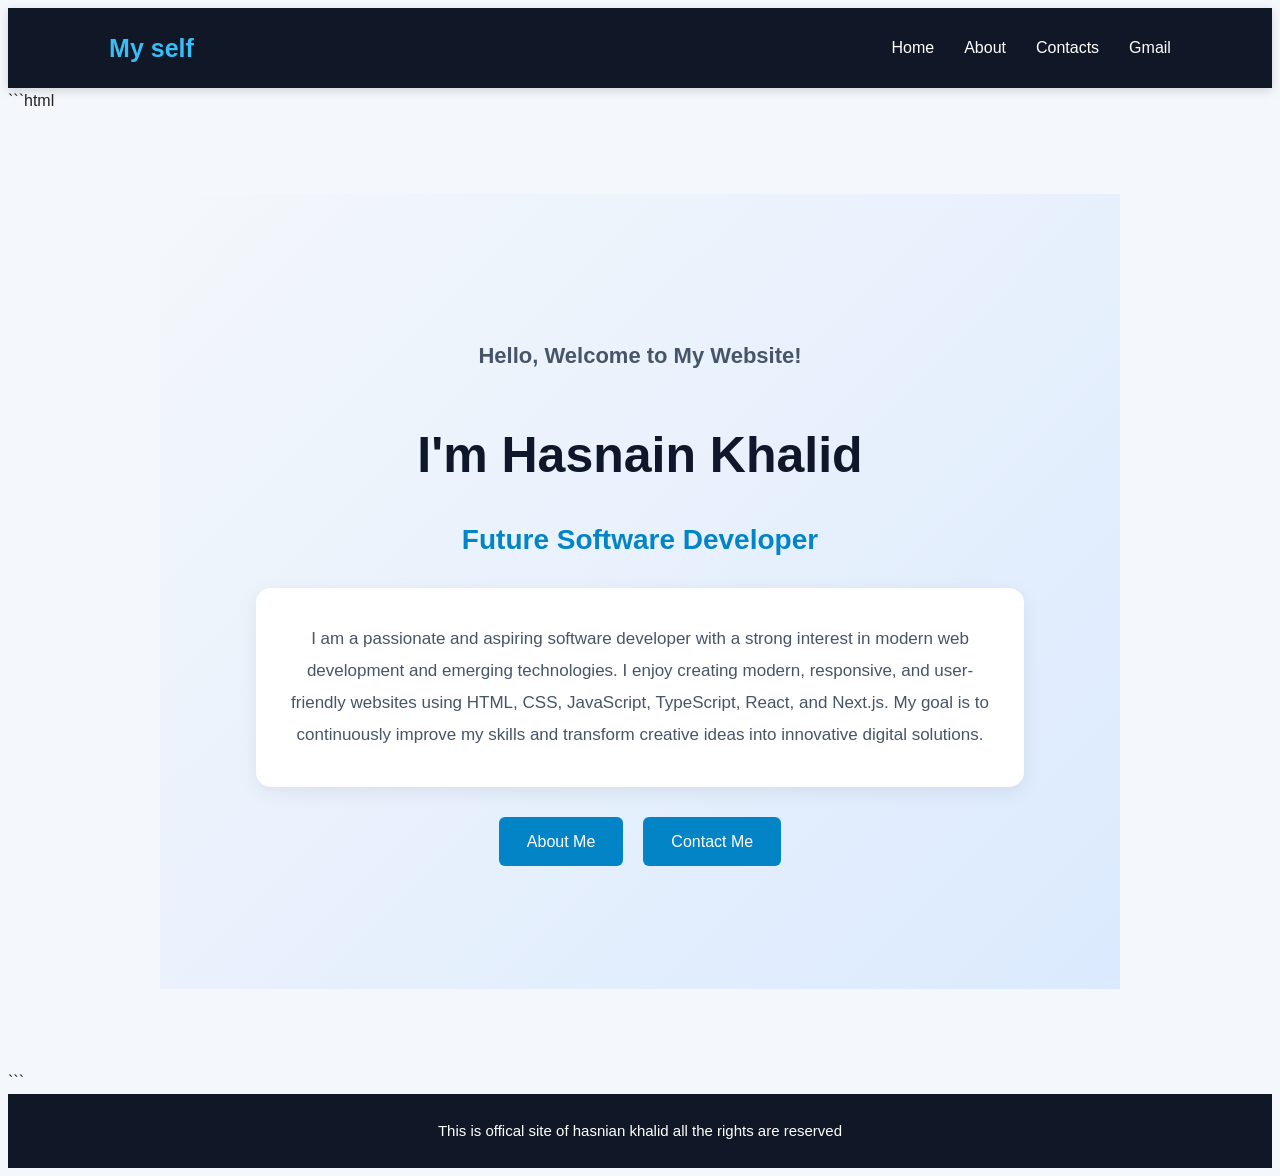
<file: chapter1/index.html>
<!DOCTYPE html>
<html lang="en">
<head>
  <meta charset="UTF-8">
  <meta name="viewport" content="width=device-width, initial-scale=1.0">
  <title>Hasnain bajwa</title>
  <link rel="stylesheet" href="style.css">
</head>
<body>
<header>
<div>My self </div>
<div>
  <a href="Home">Home </a>
  <a href="About">About</a>
  <a href="Contacts">Contacts</a>
  <a href="gmail">Gmail</a>

</div>
</header>
```html
<main>

    <section class="home">

        <div class="home-content">

            <h3>Hello, Welcome to My Website!</h3>

            <h1>I'm Hasnain Khalid</h1>

            <h2>Future Software Developer</h2>

            <p>
                I am a passionate and aspiring software developer
                with a strong interest in modern web development
                and emerging technologies.

                I enjoy creating modern, responsive, and
                user-friendly websites using HTML, CSS,
                JavaScript, TypeScript, React, and Next.js.

                My goal is to continuously improve my skills
                and transform creative ideas into innovative
                digital solutions.
            </p>

            <div class="home-buttons">
                <a href="About" class="btn">About Me</a>
                <a href="Contacts" class="btn">Contact Me</a>
            </div>

        </div>

    </section>

</main>
```




<footer>
  This is offical site of hasnian khalid all the rights are reserved

</footer>

</body>


</html>
</file>
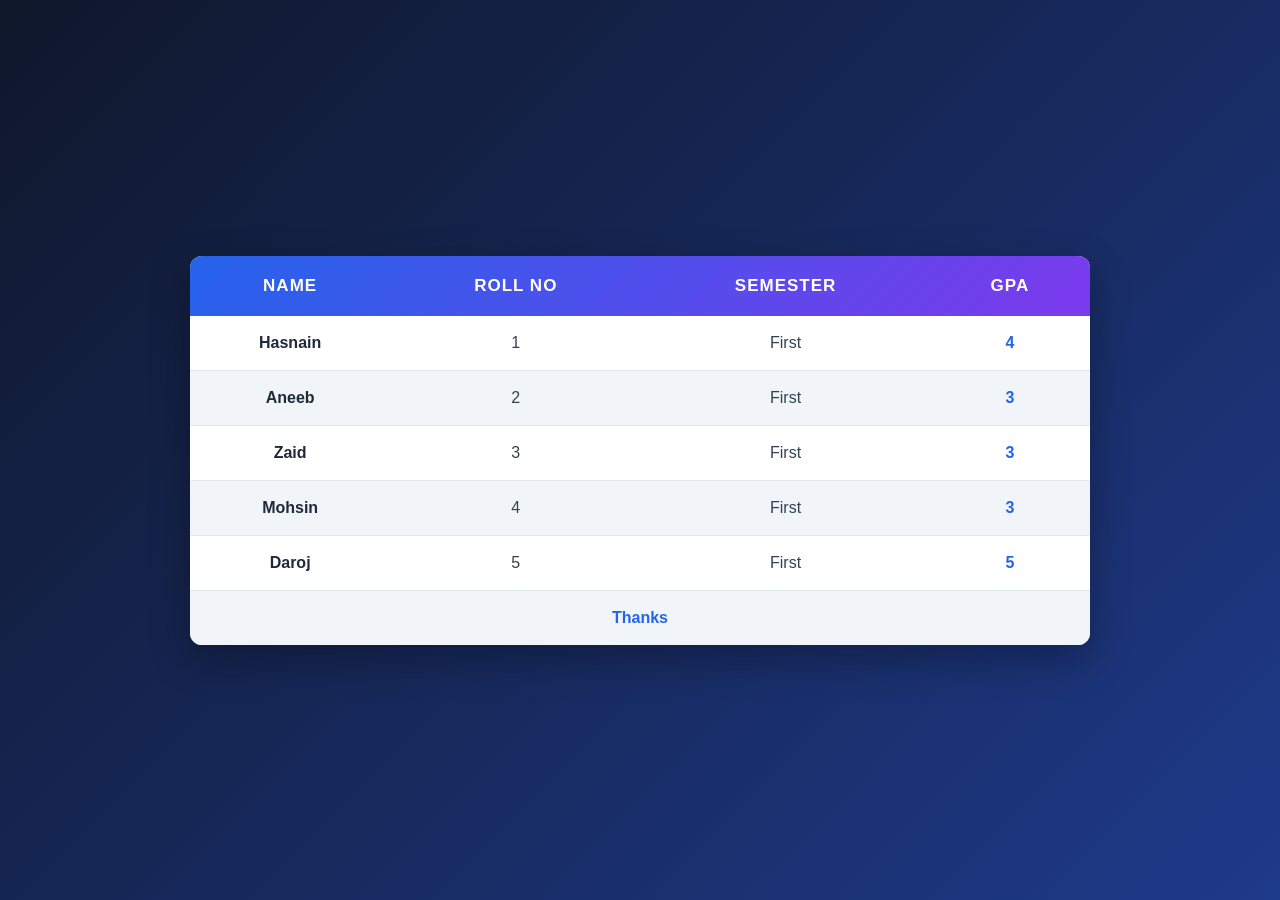
<file: chapter2/name.html>
<!DOCTYPE html>
<html lang="en">

<head>
    <meta charset="UTF-8">
    <meta name="viewport" content="width=device-width, initial-scale=1.0">
    <title>Document</title>
    <link rel="stylesheet" href="table.css">
</head>

<body>
   
    <table>
        <thead>
            <tr>
                <th>Name</th>
                <th>Roll no</th>
                <th>Semester</th>
                <th>GPA</th>
            </tr>
        </thead>

        <tbody>

            <tr>
                <td>Hasnain </td>
                <td>1</td>
                <td>First</td>
                <td>4</td>
            </tr>


            <tr>

                <td>Aneeb</td>
                <td>2</td>
                <td>First</td>
                <td>3</td>



            <tr>

                <td>Zaid</td>
                <td>3</td>
                <td>First</td>
                <td>3</td>
            </tr>

            <tr>

                <td>Mohsin </td>
                <td>4</td>
                <td>First</td>
                <td>3</td>
            </tr>

<tr>
    <td>Daroj</td>
    <td>5</td>
    <td>First</td>
    <td>5</td>
</tr>

<tr>
    <td colspan="4">Thanks</td>
</tr>
        </tbody>
    </table>





</body>

</html>
</file>
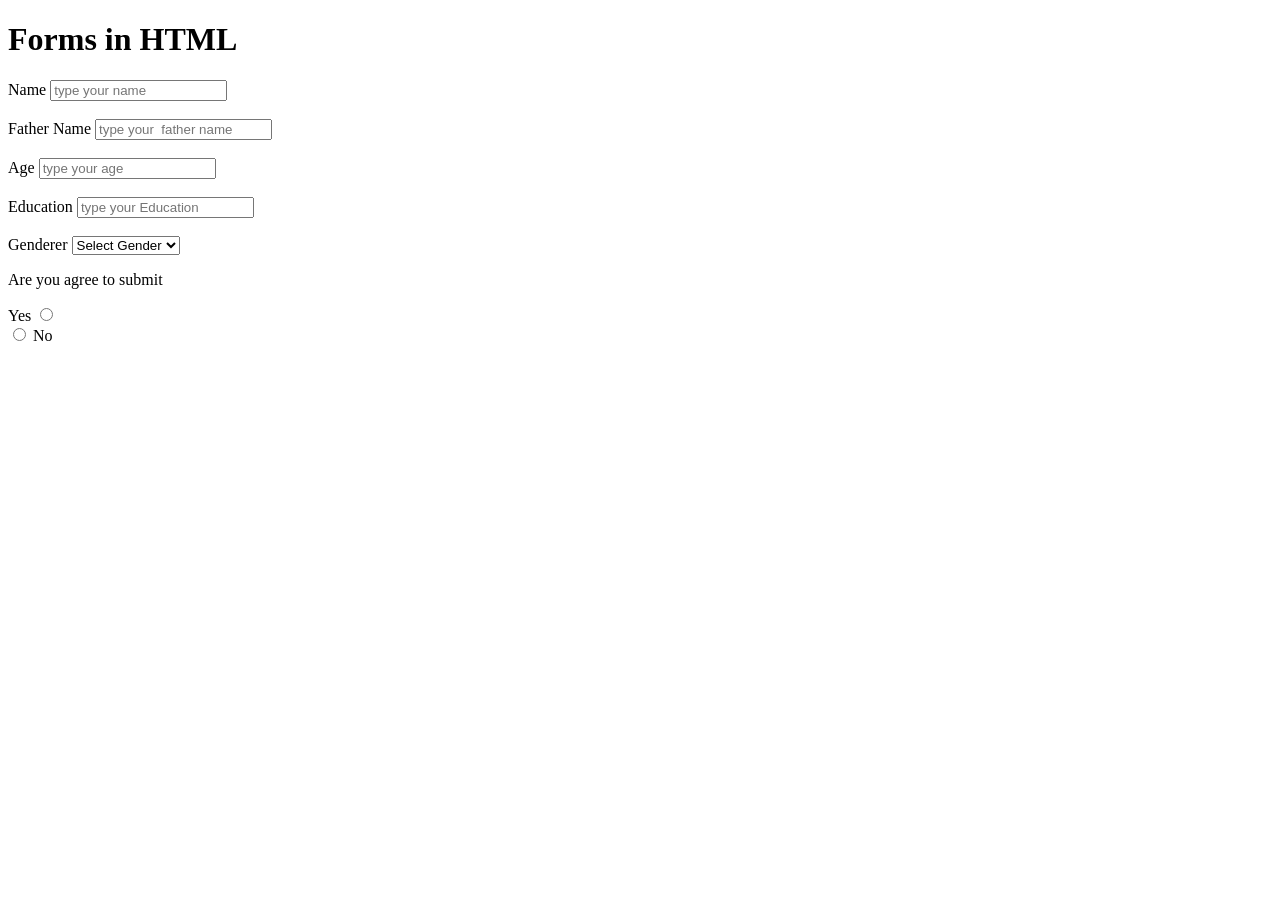
<file: chapter3/form.html>
<!DOCTYPE html>
<html lang="en">
<head>
    <meta charset="UTF-8">
    <meta name="viewport" content="width=device-width, initial-scale=1.0">
    <title>Form</title>
</head>
<body>
    
    <h1>Forms in HTML</h1>

   <div>
     <label for="name">Name </label>
    <input id="name"  type="text" placeholder="type your name ">
</div>
<br>

<div>
    <label for="Fname"> Father Name </label>
   <input id="Fname" type="text" placeholder="type your  father name ">
</div>
<br>
<div>
    <label for="age">Age </label>
   <input id="age" type="text" placeholder="type your age ">
</div>
<br>


<div>
    <label for="Education">Education </label>
   <input  id="Education"  type="text" placeholder="type your Education ">
</div>

<br>

<label for="gender">Genderer</label>
<select  name="Gender" id="gender" required>
   <option  value="disabled selected">Select Gender</option>
   <option value="male">Male</option>
    <option value="female">Female</option>
    <option value="other">Other</option>
</select>
<br>

<p>Are you agree to submit</p>

<label for="yes">Yes</label>
<input type="radio" id="yes">
<br>
<input type="radio" id="no">
<label for="no">No</label>
</body>
</html>
</file>
<file: chapter1/style.css>
General Reset */
* {
    margin: 0;
    padding: 0;
    box-sizing: border-box;
}

/* Body Styling */
body {
    font-family: 'Segoe UI', Arial, sans-serif;
    background: #f4f7fb;
    color: #222;
    line-height: 1.6;
}

/* Header */
header {
    background: #101827;
    color: white;
    padding: 20px 8%;
    display: flex;
    justify-content: space-between;
    align-items: center;
    box-shadow: 0 3px 10px rgba(0, 0, 0, 0.15);
}

/* Logo */
header div:first-child {
    font-size: 25px;
    font-weight: bold;
    color: #38bdf8;
}

/* Navigation */
header div:last-child {
    display: flex;
    gap: 30px;
}

header a {
    text-decoration: none;
    color: white;
    font-size: 16px;
    transition: 0.3s ease;
}

header a:hover {
    color: #38bdf8;
}

/* Main Section */
main {
    min-height: 75vh;
    display: flex;
    flex-direction: column;
    justify-content: center;
    align-items: center;
    text-align: center;
    padding: 80px 12%;
}

/* Main Heading */
main h1 {
    font-size: 48px;
    color: #101827;
    margin-bottom: 25px;
}

/* Paragraph */
main p {
    max-width: 850px;
    font-size: 18px;
    color: #555;
    line-height: 1.9;
    background: white;
    padding: 35px;
    border-radius: 15px;
    box-shadow: 0 5px 20px rgba(0, 0, 0, 0.07);
}

/* Footer */
footer {
    background: #101827;
    color: white;
    text-align: center;
    padding: 25px 15px;
    font-size: 15px;
}

/* Responsive Design */
@media (max-width: 600px) {
    header {
        flex-direction: column;
        gap: 20px;
    }

    header div:last-child {
        gap: 15px;
        flex-wrap: wrap;
        justify-content: center;
    }

    main {
        padding: 50px 6%;
    }

    main h1 {
        font-size: 34px;
    }

    main p {
        font-size: 16px;
        padding: 20px;
    }
}



/* Home Section */

.home {
    min-height: 75vh;
    display: flex;
    align-items: center;
    justify-content: center;
    padding: 60px 10%;
    background: linear-gradient(135deg, #f4f7fb, #dbeafe);
}

.home-content {
    max-width: 850px;
    text-align: center;
}

.home-content h3 {
    font-size: 22px;
    color: #475569;
    margin-bottom: 15px;
}

.home-content h1 {
    font-size: 50px;
    color: #0f172a;
    margin-bottom: 10px;
}

.home-content h2 {
    font-size: 28px;
    color: #0284c7;
    margin-bottom: 25px;
}

.home-content p {
    font-size: 17px;
    line-height: 1.9;
    color: #475569;
    margin-bottom: 30px;
}

.home-buttons {
    display: flex;
    justify-content: center;
    gap: 20px;
}

.home-buttons .btn {
    text-decoration: none;
    background: #0284c7;
    color: white;
    padding: 12px 28px;
    border-radius: 6px;
    transition: 0.3s;
}

.home-buttons .btn:hover {
    background: #0f172a;
    transform: translateY(-3px);
}

/* Mobile Responsive */

@media (max-width: 600px) {

    .home-content h1 {
        font-size: 35px;
    }

    .home-content h2 {
        font-size: 22px;
    }

    .home-content p {
        font-size: 15px;
    }

    .home-buttons {
        flex-wrap: wrap;
    }
}
</file>
<file: chapter2/table.css>
* {
    margin: 0;
    padding: 0;
    box-sizing: border-box;
}

body {
    font-family: 'Segoe UI', Arial, sans-serif;
    background: linear-gradient(135deg, #0f172a, #1e3a8a);
    min-height: 100vh;
    display: flex;
    justify-content: center;
    align-items: center;
}

/* Table Styling */
table {
    width: 80%;
    max-width: 900px;
    border-collapse: collapse;
    background: white;
    border-radius: 12px;
    overflow: hidden;
    box-shadow: 0 15px 40px rgba(0, 0, 0, 0.3);
}

/* Table Header */
thead {
    background: linear-gradient(135deg, #2563eb, #7c3aed);
    color: white;
}

th {
    padding: 20px;
    font-size: 17px;
    font-weight: 600;
    text-transform: uppercase;
    letter-spacing: 1px;
}

/* Table Body */
td {
    padding: 18px;
    text-align: center;
    font-size: 16px;
    color: #334155;
    border-bottom: 1px solid #e2e8f0;
}

/* Alternate Rows */
tbody tr:nth-child(even) {
    background-color: #f1f5f9;
}

/* Hover Animation */
tbody tr {
    transition: all 0.3s ease;
}

tbody tr:hover {
    background-color: #dbeafe;
    transform: scale(1.01);
    cursor: pointer;
}

/* First Column */
td:first-child {
    font-weight: 600;
    color: #1e293b;
}

/* GPA Styling */
td:last-child {
    font-weight: bold;
    color: #2563eb;
}

/* Last Row */
tbody tr:last-child td {
    border-bottom: none;
}

/* Mobile Responsive */
@media (max-width: 600px) {
    table {
        width: 95%;
    }

    th, td {
        padding: 12px 8px;
        font-size: 13px;
    }
}
</file>
